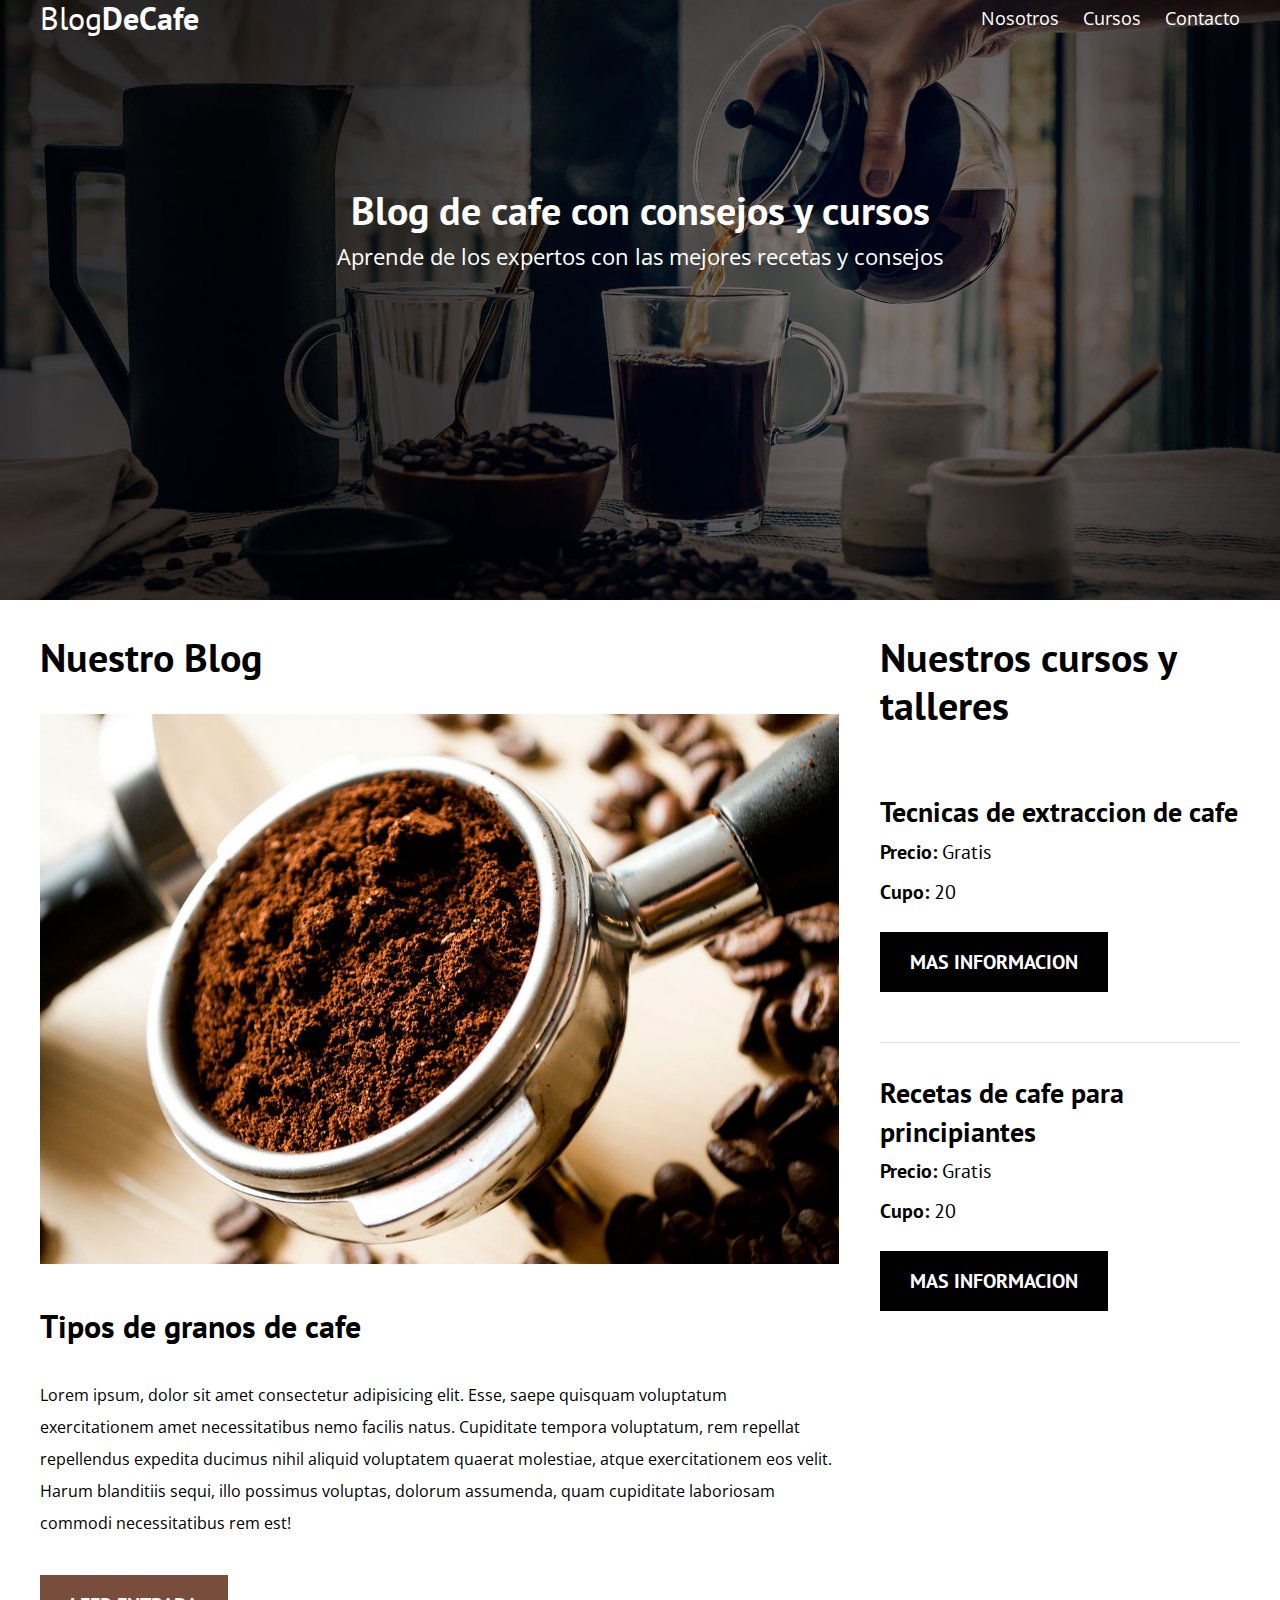
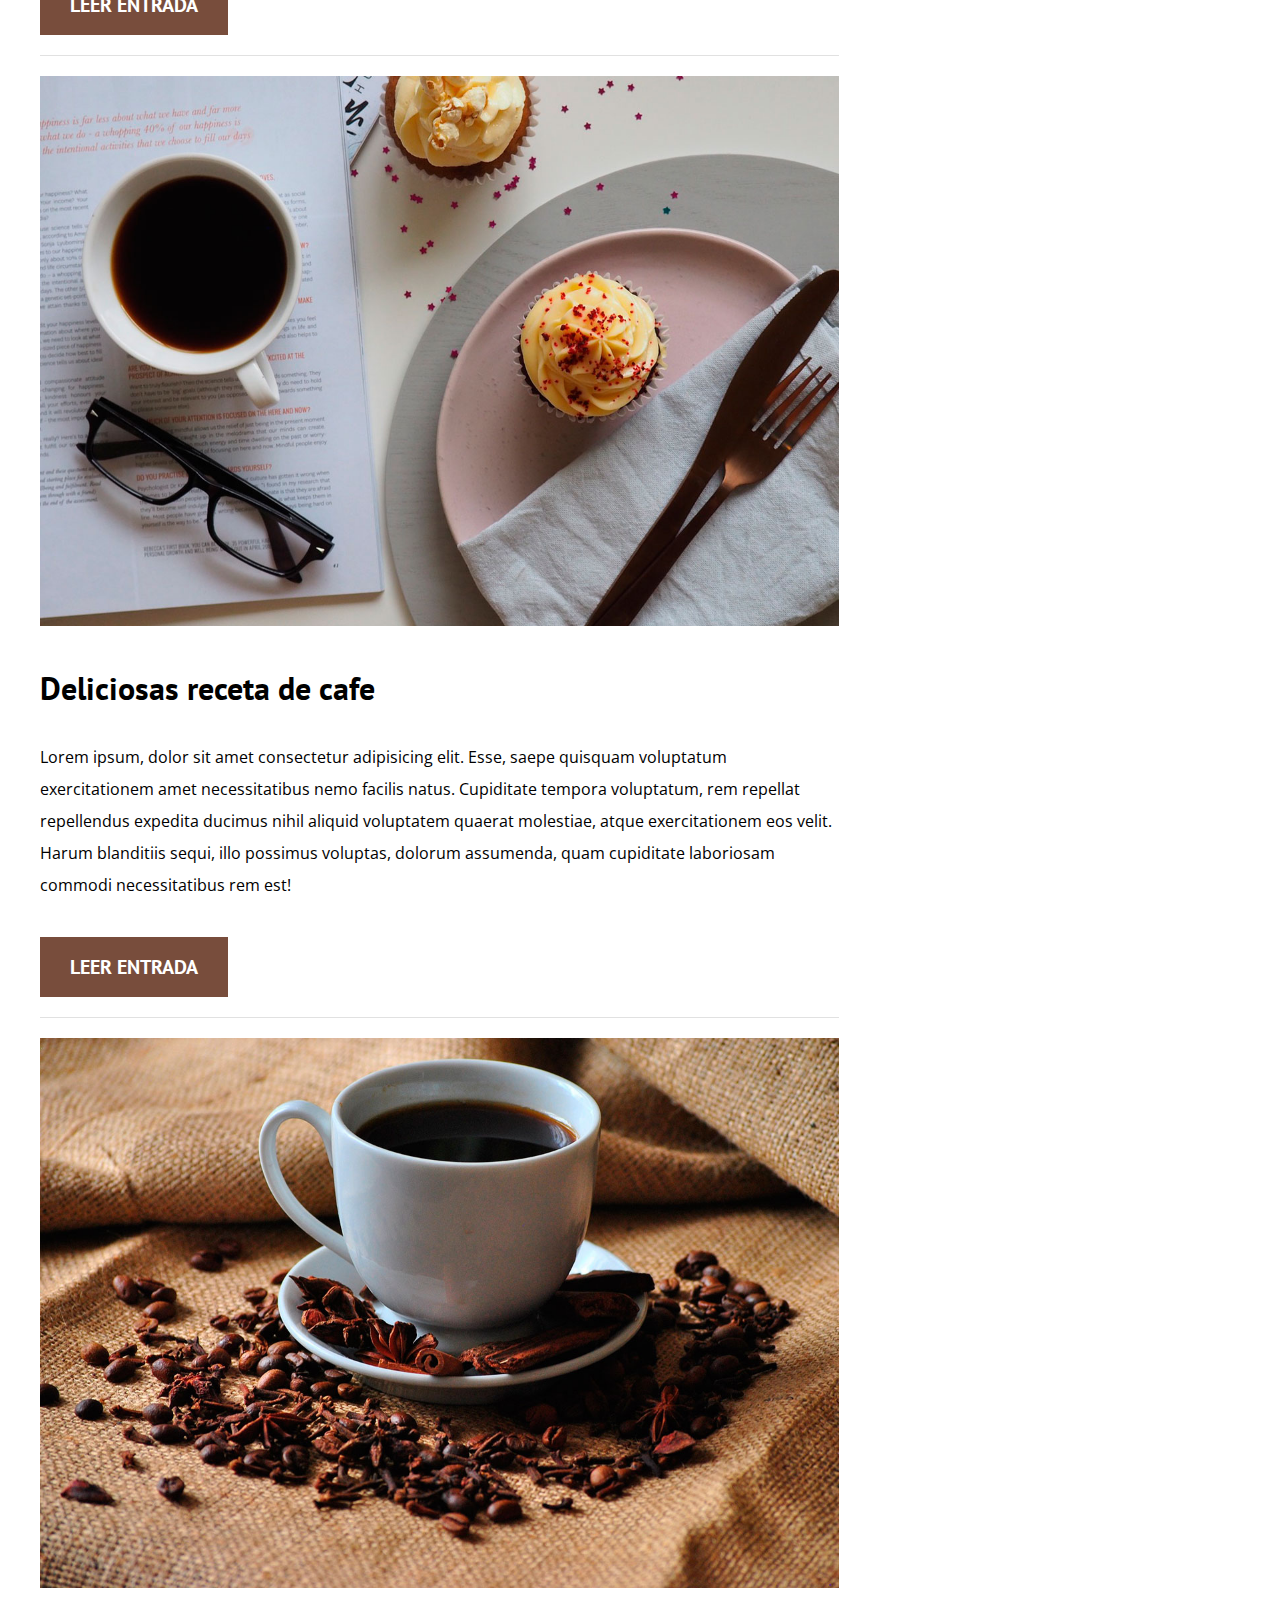
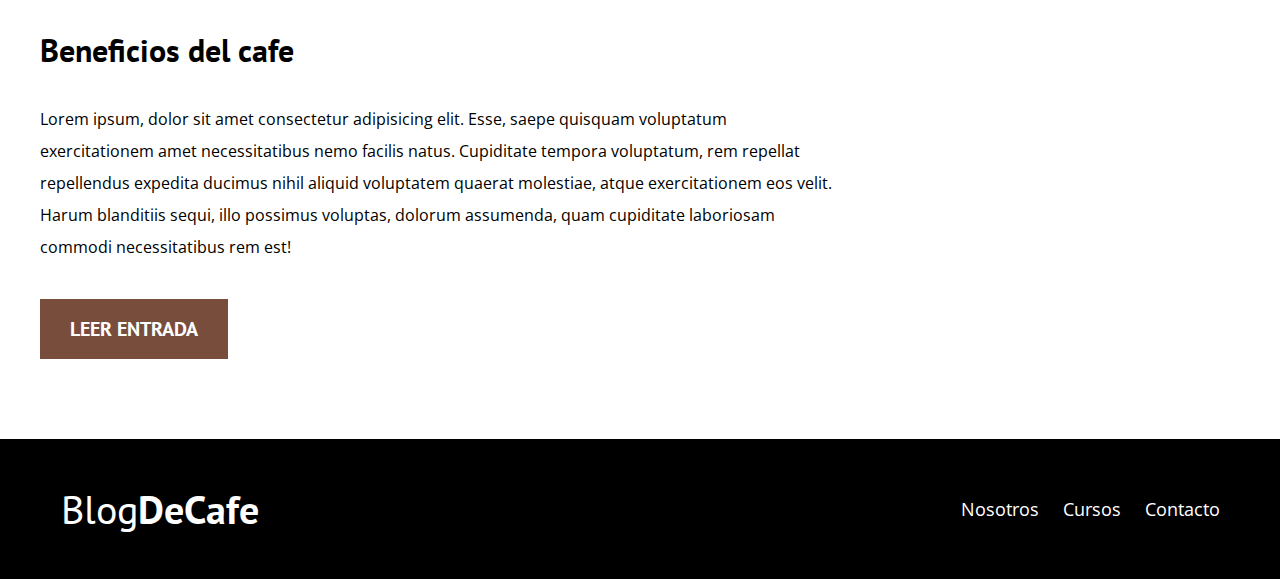
<file: index.html>
<!DOCTYPE html>
<html lang="en">
<head>
    <meta charset="UTF-8">
    <meta name="viewport" content="width=device-width, initial-scale=1.0">
    <meta http-equiv="X-UA-Compatible" content="ie=edge">
    <title>blog de cafe</title>
    <link href="https://fonts.googleapis.com/css?family=Open+Sans|PT+Sans:400,700&display=swap" rel="stylesheet">
    <link rel="stylesheet" href="css/style.css">
    <link rel="stylesheet" href="css/normalize.css">
</head>
<body>
    <header class="site-header">
        <div class="contenedor">
            <div class="barra">
                <a href=""><h1 class="no-margin">Blog<span>DeCafe</span></h1></a>
                <nav class="navegacion">
                    <a href="nosotros.html">Nosotros</a>
                    <a href="cursos.html">Cursos</a>
                    <a href="contacto.html">Contacto</a>
                </nav>
            </div><!--barra-->
            <div class="texto-header">
                <h2 class="no-margin">Blog de cafe con consejos y cursos</h2>
                <p class="no-margin">Aprende de los expertos con las mejores recetas y consejos</p>
            </div>
        </div><!--Contenedor-->
    </header>
    <div class="contenido-principal contenedor">
        <main class="blog">
            <h2>Nuestro Blog</h2>
            <article class="entrada-blog">
                <div class="imagen">
                    <img src="img/blog1.jpg" alt="Imagen blog">
                </div><!--imagen-->
                <div class="contenido-blog">
                    <h3>Tipos de granos de cafe</h3>
                    <p>Lorem ipsum, dolor sit amet consectetur adipisicing elit. Esse, saepe quisquam voluptatum exercitationem amet necessitatibus nemo facilis natus. Cupiditate tempora voluptatum, rem repellat repellendus expedita ducimus nihil aliquid voluptatem quaerat molestiae, atque exercitationem eos velit. Harum blanditiis sequi, illo possimus voluptas, dolorum assumenda, quam cupiditate laboriosam commodi necessitatibus rem est!</p>
                    <a href="entrada.html" class="btn btn-secundario">Leer entrada</a>
                </div>
            </article>
            <article class="entrada-blog">
                <div class="imagen">
                    <img src="img/blog2.jpg" alt="Imagen blog">
                </div><!--imagen-->
                <div class="contenido-blog">
                    <h3>Deliciosas receta de cafe</h3>
                    <p>Lorem ipsum, dolor sit amet consectetur adipisicing elit. Esse, saepe quisquam voluptatum exercitationem amet necessitatibus nemo facilis natus. Cupiditate tempora voluptatum, rem repellat repellendus expedita ducimus nihil aliquid voluptatem quaerat molestiae, atque exercitationem eos velit. Harum blanditiis sequi, illo possimus voluptas, dolorum assumenda, quam cupiditate laboriosam commodi necessitatibus rem est!</p>
                    <a href="entrada.html" class="btn btn-secundario">Leer entrada</a>
                </div>
            </article>
            <article class="entrada-blog">
                <div class="imagen">
                    <img src="img/blog3.jpg" alt="Imagen blog">
                </div><!--imagen-->
                <div class="contenido-blog">
                    <h3>Beneficios del cafe</h3>
                    <p>Lorem ipsum, dolor sit amet consectetur adipisicing elit. Esse, saepe quisquam voluptatum exercitationem amet necessitatibus nemo facilis natus. Cupiditate tempora voluptatum, rem repellat repellendus expedita ducimus nihil aliquid voluptatem quaerat molestiae, atque exercitationem eos velit. Harum blanditiis sequi, illo possimus voluptas, dolorum assumenda, quam cupiditate laboriosam commodi necessitatibus rem est!</p>
                    <a href="entrada.html" class="btn btn-secundario">Leer entrada</a>
                </div>
            </article>
        </main>
        <aside class="cursos">
            <h2>Nuestros cursos y talleres</h2>
            <ul class="cursos-lista">
                <li class="curso">
                    <h4 class="no-margin">Tecnicas de extraccion de cafe</h4>
                    <p class="no-margin">Precio: <span>Gratis</span></p>
                    <p class="no-margin">Cupo: <span>20</span></p>
                    <a href="cursos.html" class="btn btn-primario">Mas informacion</a>
                </li>
                <li class="curso">
                    <h4 class="no-margin">Recetas de cafe para principiantes</h4>
                    <p class="no-margin">Precio: <span>Gratis</span></p>
                    <p class="no-margin">Cupo: <span>20</span></p>
                    <a href="cursos.html" class="btn btn-primario">Mas informacion</a>
                </li>
            </ul>
        </aside>
    </div><!-- contenido principal-->
    <footer class="site-footer">
        <div class="contenedor">
            <div class="barra">
                <p class="no-margin">Blog<span>DeCafe</span></p>
                <nav class="navegacion">
                    <a href="nosotros.html">Nosotros</a>
                    <a href="cursos.html">Cursos</a>
                    <a href="contacto.html">Contacto</a>
                </nav>
            </div>
        </div>
    </footer>
</body>
</html>
</file>
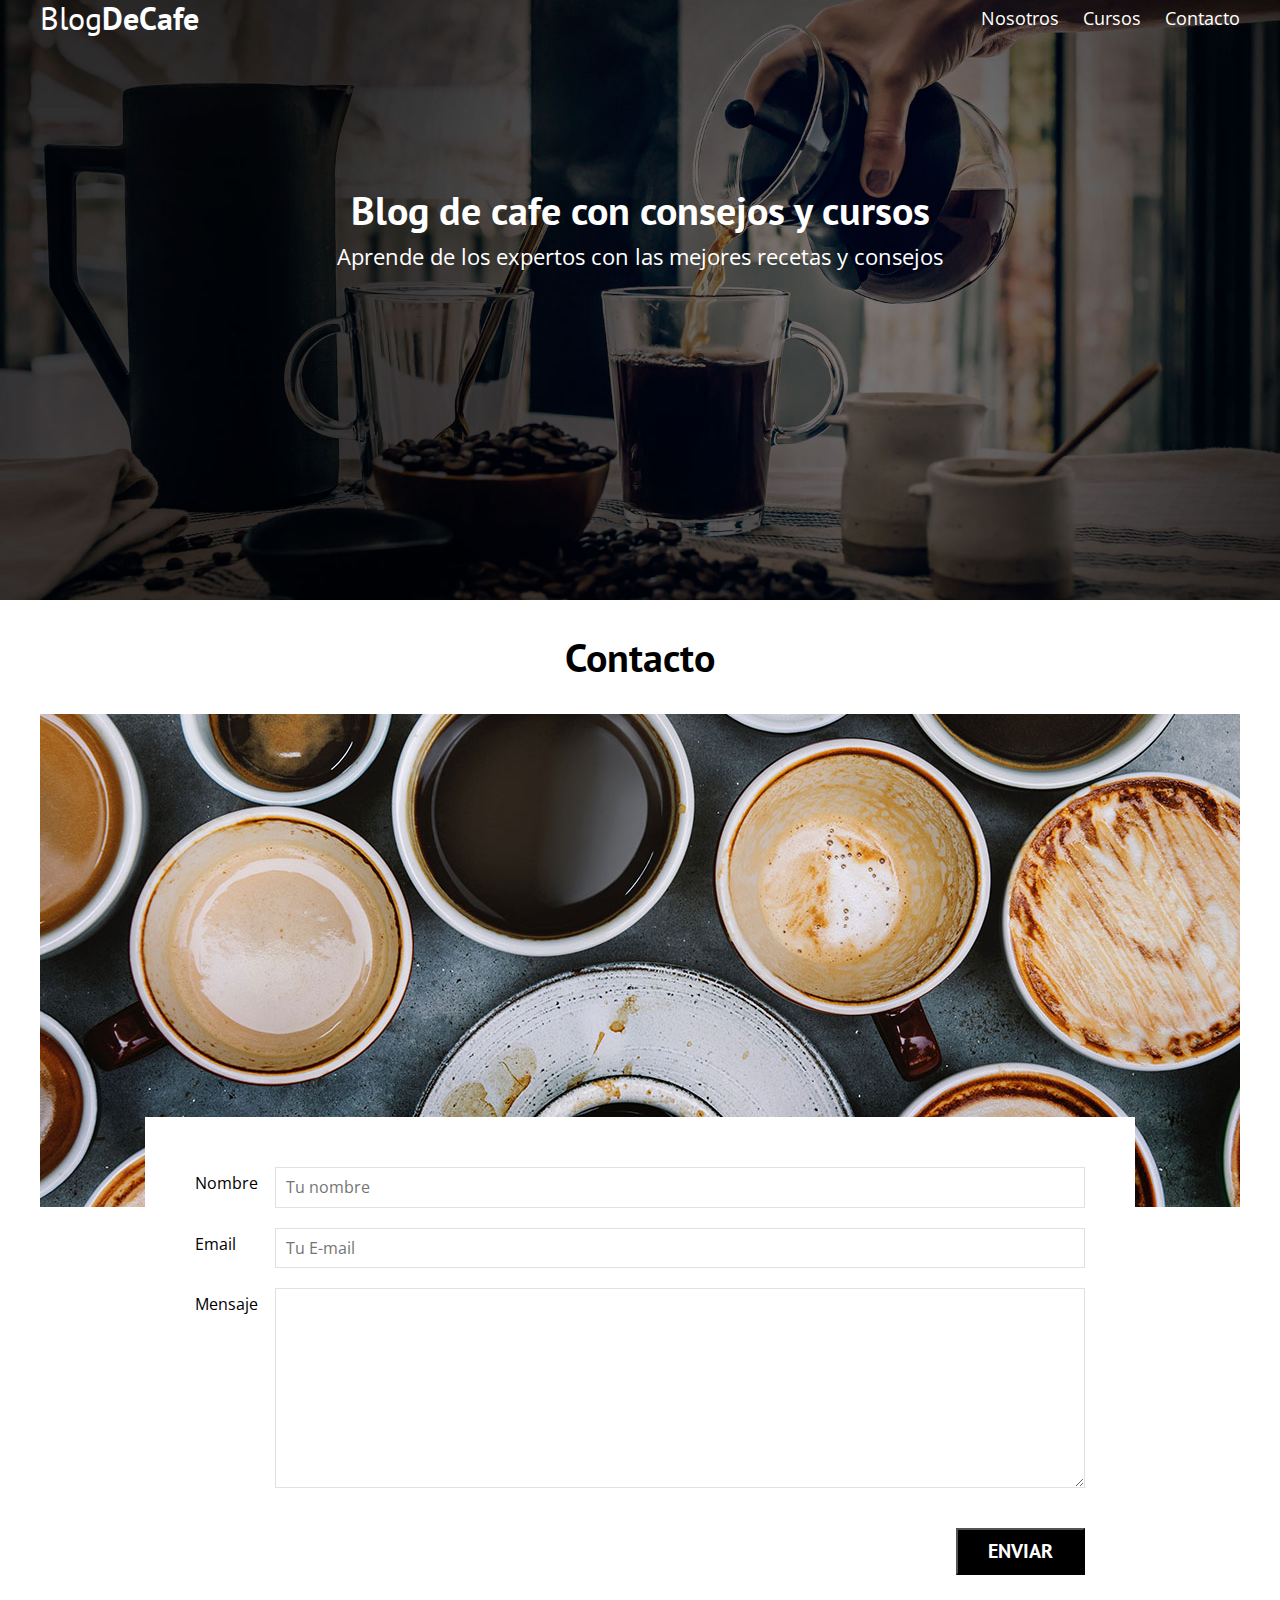
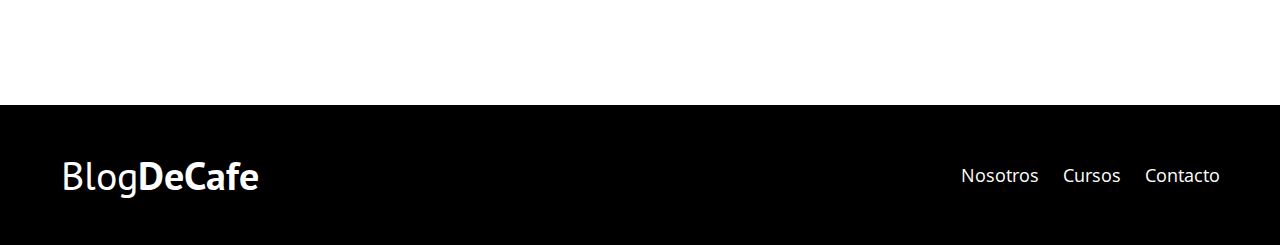
<file: contacto.html>
<!DOCTYPE html>
<html lang="en">
<head>
    <meta charset="UTF-8">
    <meta name="viewport" content="width=device-width, initial-scale=1.0">
    <meta http-equiv="X-UA-Compatible" content="ie=edge">
    <title>Contacto</title>
    <link href="https://fonts.googleapis.com/css?family=Open+Sans|PT+Sans:400,700&display=swap" rel="stylesheet">
    <link rel="stylesheet" href="css/style.css">
    <link rel="stylesheet" href="css/normalize.css">
</head>
<body>
    <header class="site-header">
        <div class="contenedor">
            <div class="barra">
                <a href=""><h1 class="no-margin">Blog<span>DeCafe</span></h1></a>
                <nav class="navegacion">
                    <a href="nosotros.html">Nosotros</a>
                    <a href="cursos.html">Cursos</a>
                    <a href="contacto.html">Contacto</a>
                </nav>
            </div><!--barra-->
            <div class="texto-header">
                <h2 class="no-margin">Blog de cafe con consejos y cursos</h2>
                <p class="no-margin">Aprende de los expertos con las mejores recetas y consejos</p>
            </div>
        </div><!--Contenedor-->
    </header>
    <main class="contenedor">
        <h2 class="centrar-texto">Contacto</h2>
        <div class="grid centrar-columnas">
            <div class="columna-12">
                <img src="img/contacto.jpg" alt="Imagen contacto">
            </div>
            <div class="columna-10 formulario-contacto">
                <form action="" method="get">
                    <div class="campo">
                        <label for="nombre">Nombre</label>
                        <input type="text" name="" id="nombre" placeholder="Tu nombre">
                    </div>
                    <div class="campo">
                        <label for="email">Email</label>
                        <input type="email" name="" id="email" placeholder="Tu E-mail">
                    </div>
                    <div class="campo mensaje">
                        <label for="mensaje">Mensaje</label>
                        <textarea name="" id="mensaje"></textarea>
                    </div>
                    <div class="campo enviar">
                        <input type="submit" value="Enviar" class="btn btn-primario">
                    </div>
                </form>
            </div>
        </div>
    </main>
    <footer class="site-footer">
            <div class="contenedor">
                <div class="barra">
                    <p class="no-margin">Blog<span>DeCafe</span></p>
                    <nav class="navegacion">
                        <a href="nosotros.html">Nosotros</a>
                        <a href="cursos.html">Cursos</a>
                        <a href="contacto.html">Contacto</a>
                    </nav>
                </div>
            </div>
        </footer>
</body>
</html>
</file>
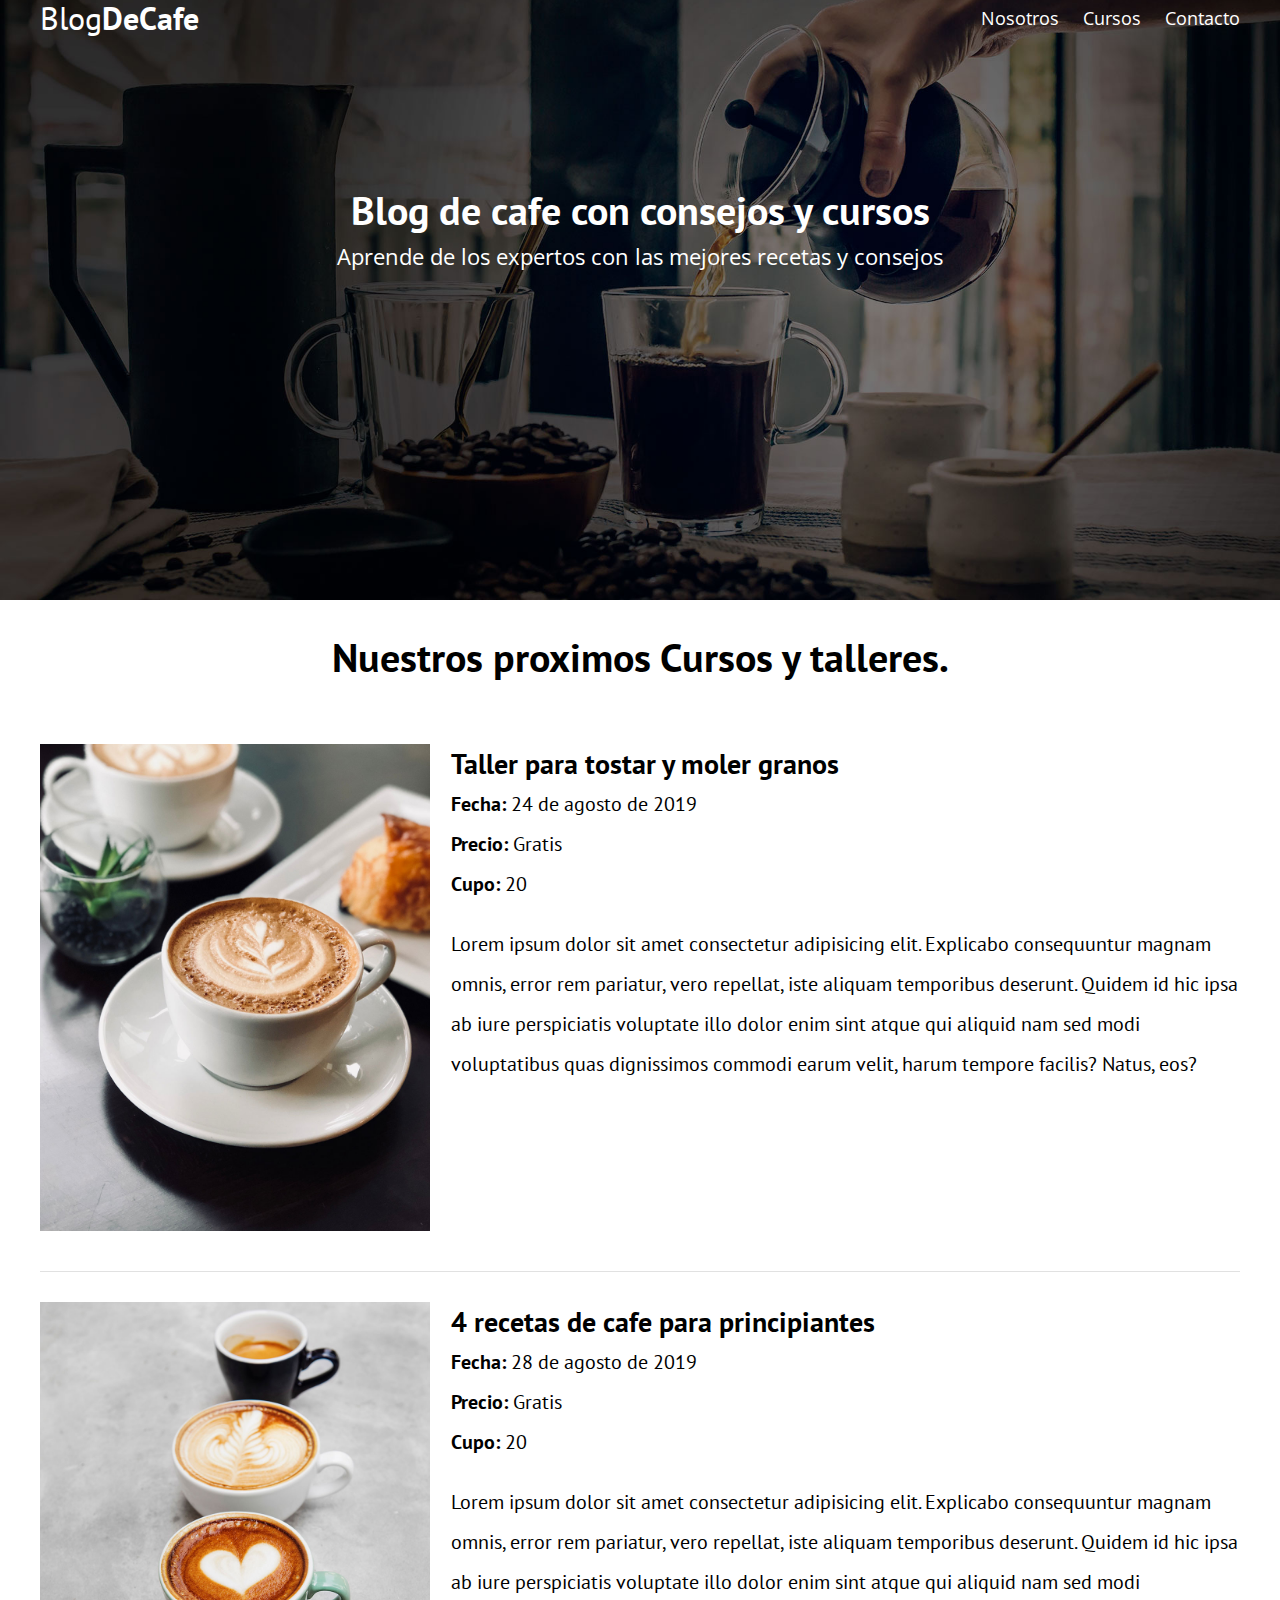
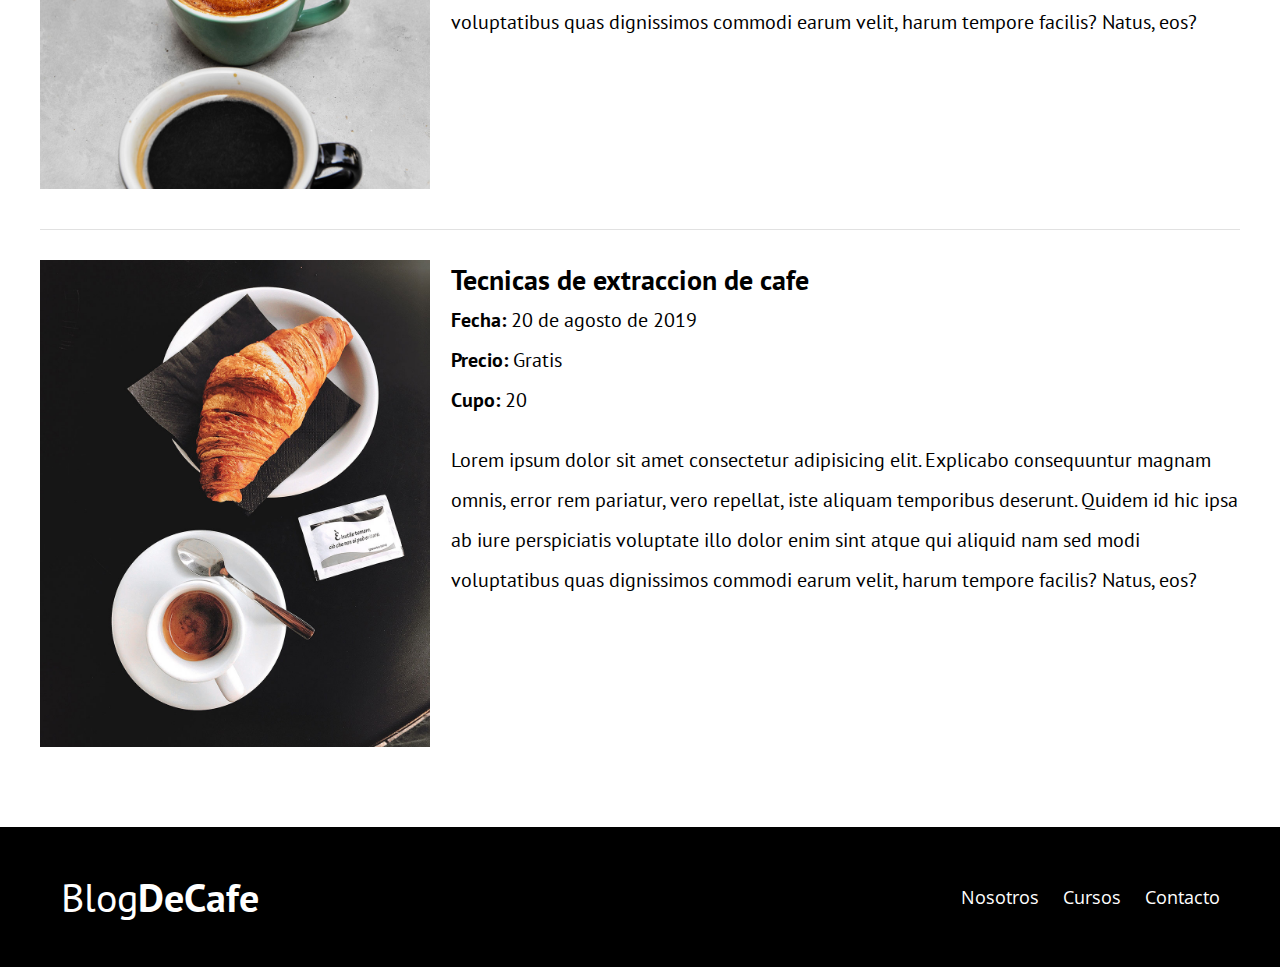
<file: cursos.html>
<!DOCTYPE html>
<html lang="en">
<head>
    <meta charset="UTF-8">
    <meta name="viewport" content="width=device-width, initial-scale=1.0">
    <meta http-equiv="X-UA-Compatible" content="ie=edge">
    <link href="https://fonts.googleapis.com/css?family=Open+Sans|PT+Sans:400,700&display=swap" rel="stylesheet">
    <link rel="stylesheet" href="css/style.css">
    <link rel="stylesheet" href="css/normalize.css">
    <title>Cursos</title>
</head>
<body>
    <header class="site-header">
        <div class="contenedor">
            <div class="barra">
                <a href=""><h1 class="no-margin">Blog<span>DeCafe</span></h1></a>
                <nav class="navegacion">
                    <a href="nosotros.html">Nosotros</a>
                    <a href="cursos.html">Cursos</a>
                    <a href="contacto.html">Contacto</a>
                </nav>
            </div><!--barra-->
            <div class="texto-header">
                <h2 class="no-margin">Blog de cafe con consejos y cursos</h2>
                <p class="no-margin">Aprende de los expertos con las mejores recetas y consejos</p>
            </div>
        </div><!--Contenedor-->
    </header>
    <main class="contenedor">
        <h2 class="centrar-texto">Nuestros proximos Cursos y talleres.</h2>
        <article class="curso grid">
            <div class="columna-4">
                <img src="img/curso2.jpg" alt="Imagen curso">
            </div>
            <div class="columna-8">
                <h4 class="no-margin">Taller para tostar y moler granos</h4>
                <p class="no-margin">Fecha: <span>24 de agosto de 2019</span></p>
                <p class="no-margin">Precio: <span>Gratis</span></p>
                <p class="no-margin">Cupo: <span>20</span></p>
                <p class="descripcion">Lorem ipsum dolor sit amet consectetur adipisicing elit. Explicabo consequuntur magnam omnis, error rem pariatur, vero repellat, iste aliquam temporibus deserunt. Quidem id hic ipsa ab iure perspiciatis voluptate illo dolor enim sint atque qui aliquid nam sed modi voluptatibus quas dignissimos commodi earum velit, harum tempore facilis? Natus, eos?</p>
            </div>
        </article>
        <article class="curso grid">
            <div class="columna-4">
                <img src="img/curso3.jpg" alt="Imagen curso">
            </div>
            <div class="columna-8">
                <h4 class="no-margin">4 recetas de cafe para principiantes</h4>
                <p class="no-margin">Fecha: <span>28 de agosto de 2019</span></p>
                <p class="no-margin">Precio: <span>Gratis</span></p>
                <p class="no-margin">Cupo: <span>20</span></p>
                <p class="descripcion">Lorem ipsum dolor sit amet consectetur adipisicing elit. Explicabo consequuntur magnam omnis, error rem pariatur, vero repellat, iste aliquam temporibus deserunt. Quidem id hic ipsa ab iure perspiciatis voluptate illo dolor enim sint atque qui aliquid nam sed modi voluptatibus quas dignissimos commodi earum velit, harum tempore facilis? Natus, eos?</p>
            </div>
        </article>
        <article class="curso grid">
            <div class="columna-4">
                <img src="img/curso1.jpg" alt="Imagen curso">
            </div>
            <div class="columna-8">
                <h4 class="no-margin">Tecnicas de extraccion de cafe</h4>
                <p class="no-margin">Fecha: <span>20 de agosto de 2019</span></p>
                <p class="no-margin">Precio: <span>Gratis</span></p>
                <p class="no-margin">Cupo: <span>20</span></p>
                <p class="descripcion">Lorem ipsum dolor sit amet consectetur adipisicing elit. Explicabo consequuntur magnam omnis, error rem pariatur, vero repellat, iste aliquam temporibus deserunt. Quidem id hic ipsa ab iure perspiciatis voluptate illo dolor enim sint atque qui aliquid nam sed modi voluptatibus quas dignissimos commodi earum velit, harum tempore facilis? Natus, eos?</p>
            </div>
        </article>
    </main>
    <footer class="site-footer">
            <div class="contenedor">
                <div class="barra">
                    <p class="no-margin">Blog<span>DeCafe</span></p>
                    <nav class="navegacion">
                        <a href="nosotros.html">Nosotros</a>
                        <a href="cursos.html">Cursos</a>
                        <a href="contacto.html">Contacto</a>
                    </nav>
                </div>
            </div>
        </footer>
</body>
</html>
</file>
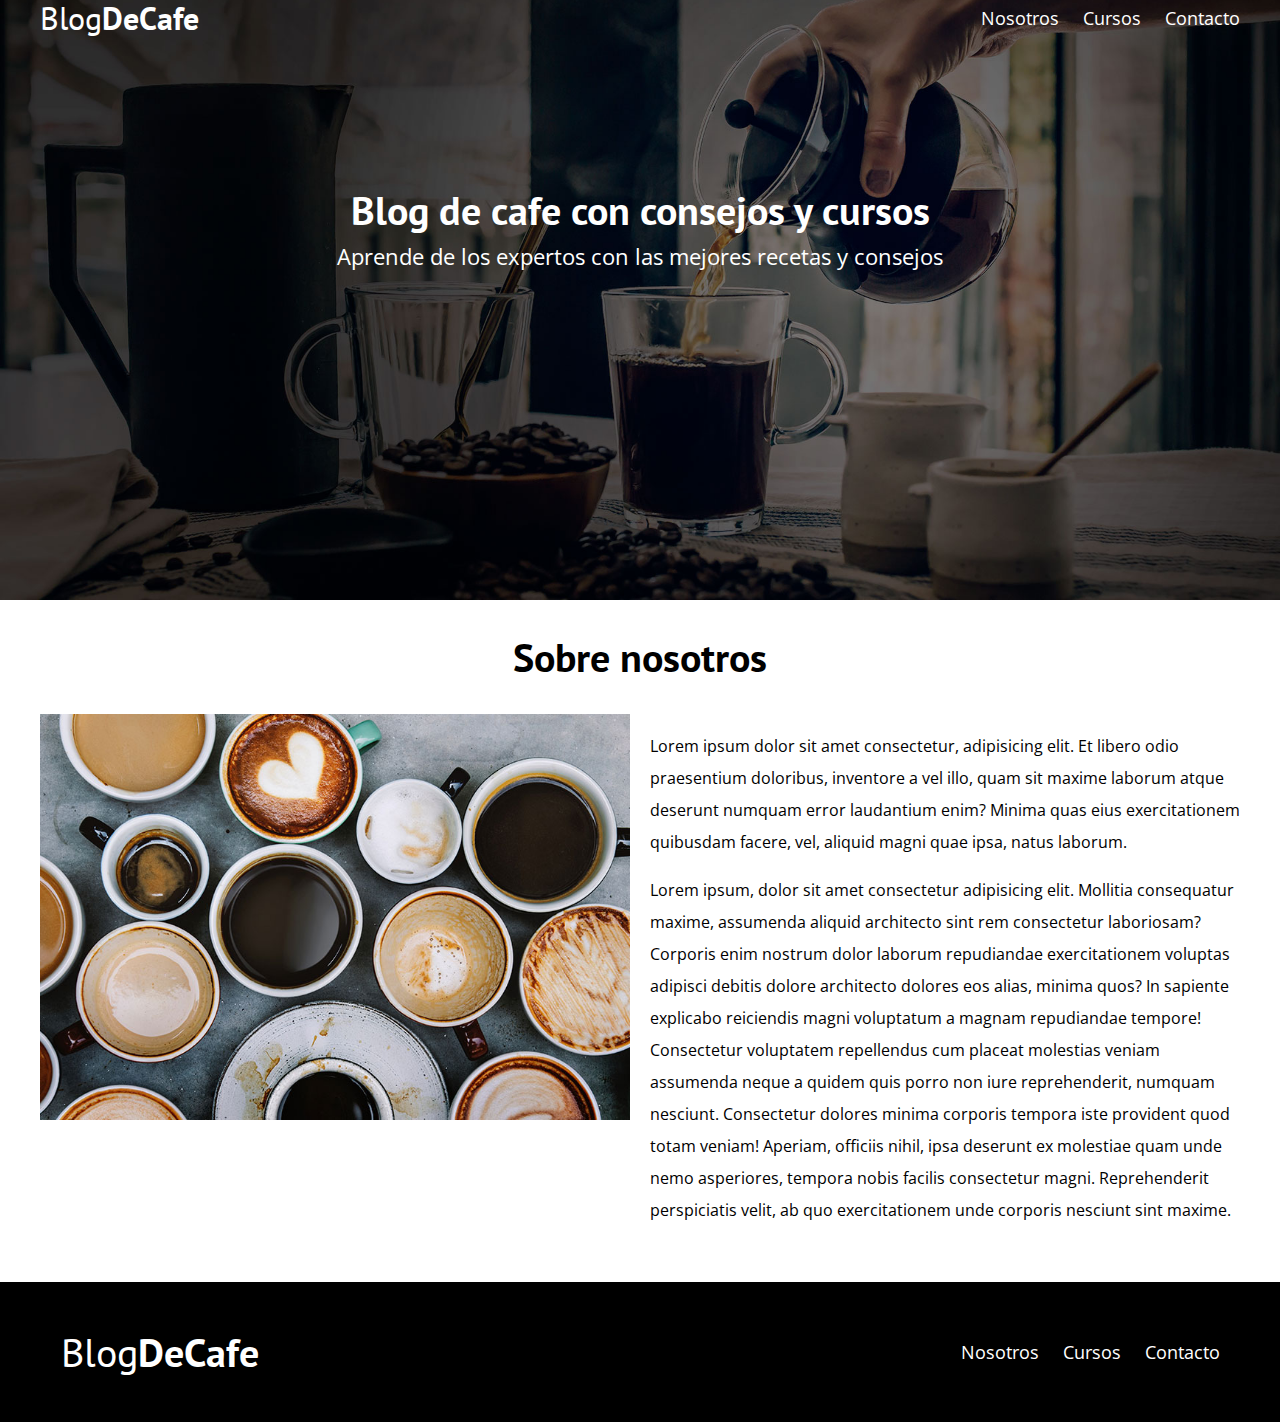
<file: nosotros.html>
<!DOCTYPE html>
<html lang="en">
<head>
    <meta charset="UTF-8">
    <meta name="viewport" content="width=device-width, initial-scale=1.0">
    <meta http-equiv="X-UA-Compatible" content="ie=edge">
    <title>Nosotros</title>
    <link href="https://fonts.googleapis.com/css?family=Open+Sans|PT+Sans:400,700&display=swap" rel="stylesheet">
    <link rel="stylesheet" href="css/style.css">
    <link rel="stylesheet" href="css/normalize.css">
</head>
<body>
    <header class="site-header">
        <div class="contenedor">
            <div class="barra">
                <a href=""><h1 class="no-margin">Blog<span>DeCafe</span></h1></a>
                <nav class="navegacion">
                    <a href="nosotros.html">Nosotros</a>
                    <a href="cursos.html">Cursos</a>
                    <a href="contacto.html">Contacto</a>
                </nav>
            </div><!--barra-->
            <div class="texto-header">
                <h2 class="no-margin">Blog de cafe con consejos y cursos</h2>
                <p class="no-margin">Aprende de los expertos con las mejores recetas y consejos</p>
            </div>
        </div><!--Contenedor-->
    </header>
    <main class="contenedor">
        <h2 class="centrar-texto">Sobre nosotros</h2>
        <div class="grid">
             <div class="columna-6">
                 <img src="img/nosotros.jpg" alt="Nosotros">
             </div>
             <div class="columna-6">
                 <p>Lorem ipsum dolor sit amet consectetur, adipisicing elit. Et libero odio praesentium doloribus, inventore a vel illo, quam sit maxime laborum atque deserunt numquam error laudantium enim? Minima quas eius exercitationem quibusdam facere, vel, aliquid magni quae ipsa, natus laborum.</p>
                 <p>Lorem ipsum, dolor sit amet consectetur adipisicing elit. Mollitia consequatur maxime, assumenda aliquid architecto sint rem consectetur laboriosam? Corporis enim nostrum dolor laborum repudiandae exercitationem voluptas adipisci debitis dolore architecto dolores eos alias, minima quos? In sapiente explicabo reiciendis magni voluptatum a magnam repudiandae tempore! Consectetur voluptatem repellendus cum placeat molestias veniam assumenda neque a quidem quis porro non iure reprehenderit, numquam nesciunt. Consectetur dolores minima corporis tempora iste provident quod totam veniam! Aperiam, officiis nihil, ipsa deserunt ex molestiae quam unde nemo asperiores, tempora nobis facilis consectetur magni. Reprehenderit perspiciatis velit, ab quo exercitationem unde corporis nesciunt sint maxime.</p>
             </div>
        </div>
    </main>
    <footer class="site-footer">
        <div class="contenedor">
            <div class="barra">
                <p class="no-margin">Blog<span>DeCafe</span></p>
                <nav class="navegacion">
                    <a href="nosotros.html">Nosotros</a>
                    <a href="cursos.html">Cursos</a>
                    <a href="contacto.html">Contacto</a>
                </nav>
            </div>
        </div>
    </footer>
</body>
</html>
</file>
<file: css/style.css>
html {
    box-sizing: border-box;
    font-size: 62.5%; /* 1rem = 10px */
}

*, *::before,*::after {
    box-sizing: inherit;
} 

body {
    font-family: 'Open Sans', sans-serif;
    font-size: 1.6rem;
    line-height: 2;
}

/* Globales */
.contenedor {
    max-width: 120rem;
    width: 95%;
    margin: 0 auto;
}

h1, h2, h3, h4 {
    font-family: 'PT Sans', sans-serif;
}

h1 {
    font-size: 4.8rem;
    line-height: 1;
}

h2 {
    font-size: 4rem;
    line-height: 1.2;
}

h3 {
    font-size: 3.2rem;
    line-height: 1.3;
}

h4 {
    font-size: 2.8rem;
    line-height: 1.4;
}

img {
    max-width: 100%;
}

/* Utilidades */
.centrar-texto {
    text-align: center;
}

.no-margin {
    margin: 0;
}

/* Grid */
@media (min-width: 768px) {
    .grid {
        display: flex;
        justify-content: space-between;
        flex-wrap: wrap;
    }
    .centrar-columnas {
        justify-content: center;
    }
    .columna-4 {
        flex: 0 0 calc(33.3% - 1rem);
    }
    .columna-6 {
        flex: 0 0 calc(50% - 1rem);
    }
    .columna-8 {
        flex: 0 0 calc(66.6% - 1rem);
    }
    .columna-10 {
        flex: 0 0 calc(83.33% - 1rem);
    }
    .columna-12 {
        flex: 0 0 100%;
    }
}

/* Botones */
.btn {
    display: block;
    text-align: center;
    padding: 1rem 3rem;
    margin: 2rem 0;
    color: white;
    text-decoration: none;
    font-family: 'PT Sans', sans-serif;
    font-weight: 700;
    text-transform: uppercase;
    font-size: 2rem;
    flex: 0 0 100%;
}

.btn:hover {
    cursor: pointer;
    background-color: coral;
}

@media (min-width: 480px) {
    .btn {
        display: inline-block;
        flex: 0 0 auto;
    }
}

.btn-primario {
    background-color: black;
}

.btn-secundario {
    background-color: #784d3c;
}

/* Header */
@media (min-width: 768px) {
    .barra {
        display: flex;
        justify-content: space-between;
        align-items: center;
    }
}
.site-header {
    background-image: url('../img/banner.jpg');
    background-repeat: no-repeat;
    background-position: center center;
    background-size: cover;
    height: 60rem;
}

.site-header a{
    color: white;
    text-decoration: none;
}

.site-header h1 {
    text-align: center;
    font-weight: 400;
}

.site-header h1 span {
    font-weight: 700;
}

/* Navegacion */
.navegacion a {
    text-align: center;
    display: block;
    font-size: 1.8rem;
    color: white;
    text-decoration: none;
}

@media (min-width: 768px) {
    .navegacion a {
        display: inline;
        margin-right: 2rem;
    }

    .navegacion a:last-of-type {
        margin: 0;
    }
}

.texto-header {
    color: white;
    text-align: center;
    margin-top: 5rem;
}

@media (min-width: 768px) {
    .texto-header {
        margin-top: 15rem;
    }
}

.texto-header p {
    font-size: 2.2rem;
}

/* Contenido principal home */

.contenido-principal {
    display: flex;
    flex-wrap: wrap;
}

.blog, .cursos {
    flex: 0 0 100%;
    /* flex-grow: 0; 
    flex-shrink: 0; 
    flex-basis: 100%; */
}

.cursos {
    /* cambia el orden de los elementos en flexbox */
    order: -1;
}

@media (min-width: 768px) {
    .contenido-principal {
        justify-content: space-between;
    }
    .blog {
        flex-basis: 66.6%;
    }
    .cursos {
        flex-basis: calc(33.3% - 4rem);
        order: 2;
    }
}

/* Opcional */
.entrada-blog {
    margin-bottom: 2rem;
    border-bottom: 1px solid #e1e1e1;
}

.entrada-blog:last-of-type {
    border: none;
}

/* Cursos sidebar */
.cursos-lista {
    padding: 0;
    list-style: none;
}

.curso {
    padding-top: 3rem;
    padding-bottom: 3rem;
    border-bottom: 1px solid #e1e1e1;
}

.curso:last-of-type {
    border: none;
}

.curso p {
    font-family: 'PT Sans', sans-serif;
    font-weight: 700;
    font-size: 2rem;
}

/* Ser mas especifico para que se pueda aplicar los estilos */
.curso p span, 
.curso p.descripcion {
    font-weight: 400;
}

/* Footer */
.site-footer {
    background-color: black;
    padding: 3rem;
    margin-top: 4rem;
}
.site-footer p {
    color: white;
    font-size: 4rem;
    font-weight: 400;
    font-family: 'PT Sans', sans-serif;
    text-align: center;
}

.site-footer p span {
    font-weight: 700;
}

/* Contacto */
.formulario-contacto {
    background-color: white;
    padding: 5rem;
}

@media (min-width: 768px) {
    .formulario-contacto {
        margin-top: -10rem;
    } 
}

.formulario-contacto .campo {
    display: flex;
    justify-content: space-between;
    margin-bottom: 2rem;
}

/* max 3 selectores ---> */
.formulario-contacto .campo label {
    flex: 0 0 8rem;
}

.formulario-contacto .campo input:not([type="submit"]), 
.formulario-contacto .campo textarea {
    flex: 1;
    border: 1px solid #e1e1e1;
    padding: 1rem;
}

.formulario-contacto .campo textarea {
    height: 20rem;
}

.formulario-contacto .campo.enviar {
    display: flex;
    justify-content: flex-end;
}
</file>
